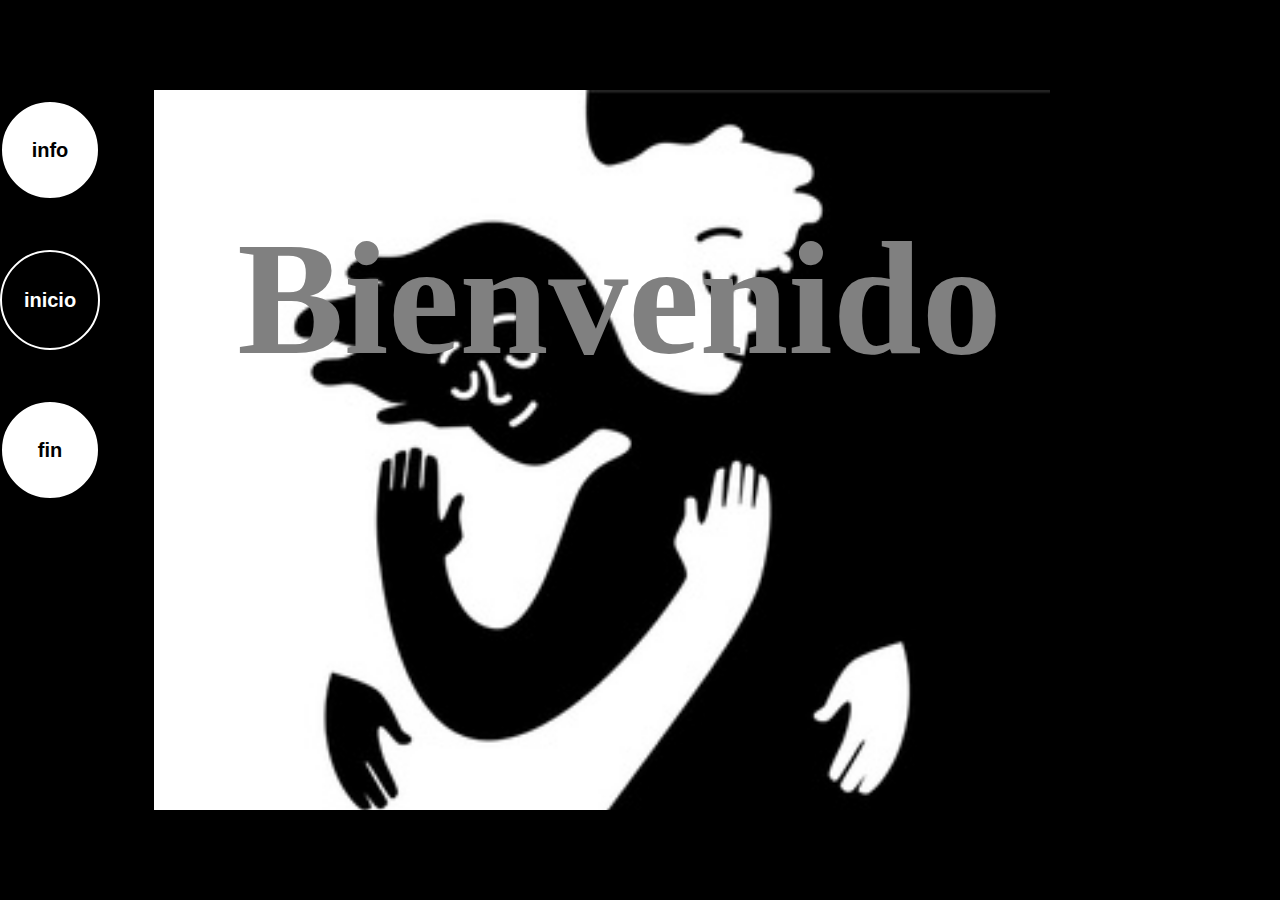
<file: index.html>
<!DOCTYPE html>
<html>
<head>
	<link rel="stylesheet" type="text/css" href="semana36.css">
	<link href="https://fonts.googleapis.com/css2?family=Vampiro+One&display=swap" rel="stylesheet">

	<title>Semana 36</title>
</head>
<body bgcolor="black">

<div class="ci"><center><div class="sci"><font color="gray"><h1> Bienvenido</font></center></h1></div>
<a href="info.html"><button class="b3">info</button></a>
<a href="inicio.html"><button class="b1">inicio</button></a>
<a href="fin.html"><button class="b2">fin</button></a>


</body>
</html>
</file>
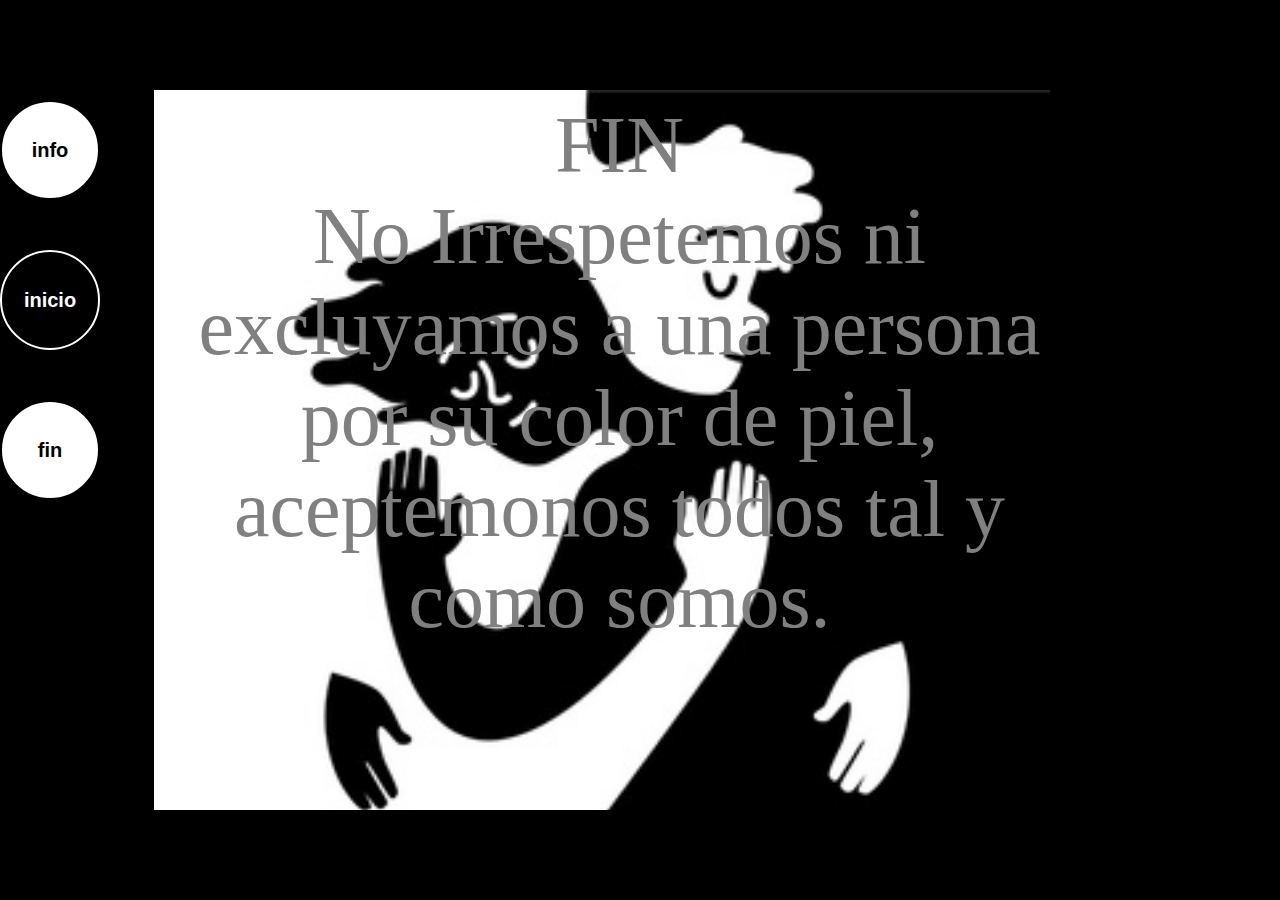
<file: fin.html>
<!DOCTYPE html>
<html>
<head>
	<link rel="stylesheet" type="text/css" href="semana36.css">
	<link href="https://fonts.googleapis.com/css2?family=Vampiro+One&display=swap" rel="stylesheet">

	<title>Fin</title>
</head>
<body bgcolor="#000000">

<div class="ci"><center><div class="sci"><font color="gray">FIN<br><h15>No Irrespetemos ni excluyamos a una persona por su color de piel, aceptemonos todos tal y como somos.</h15></font></center></div> </div>
<a href="info.html"><button class="b3">info</button></a>
<a href="inicio.html"><button class="b1">inicio</button></a>
<a href="fin.html"><button class="b2">fin</button></a>
</body>
</html>
</file>
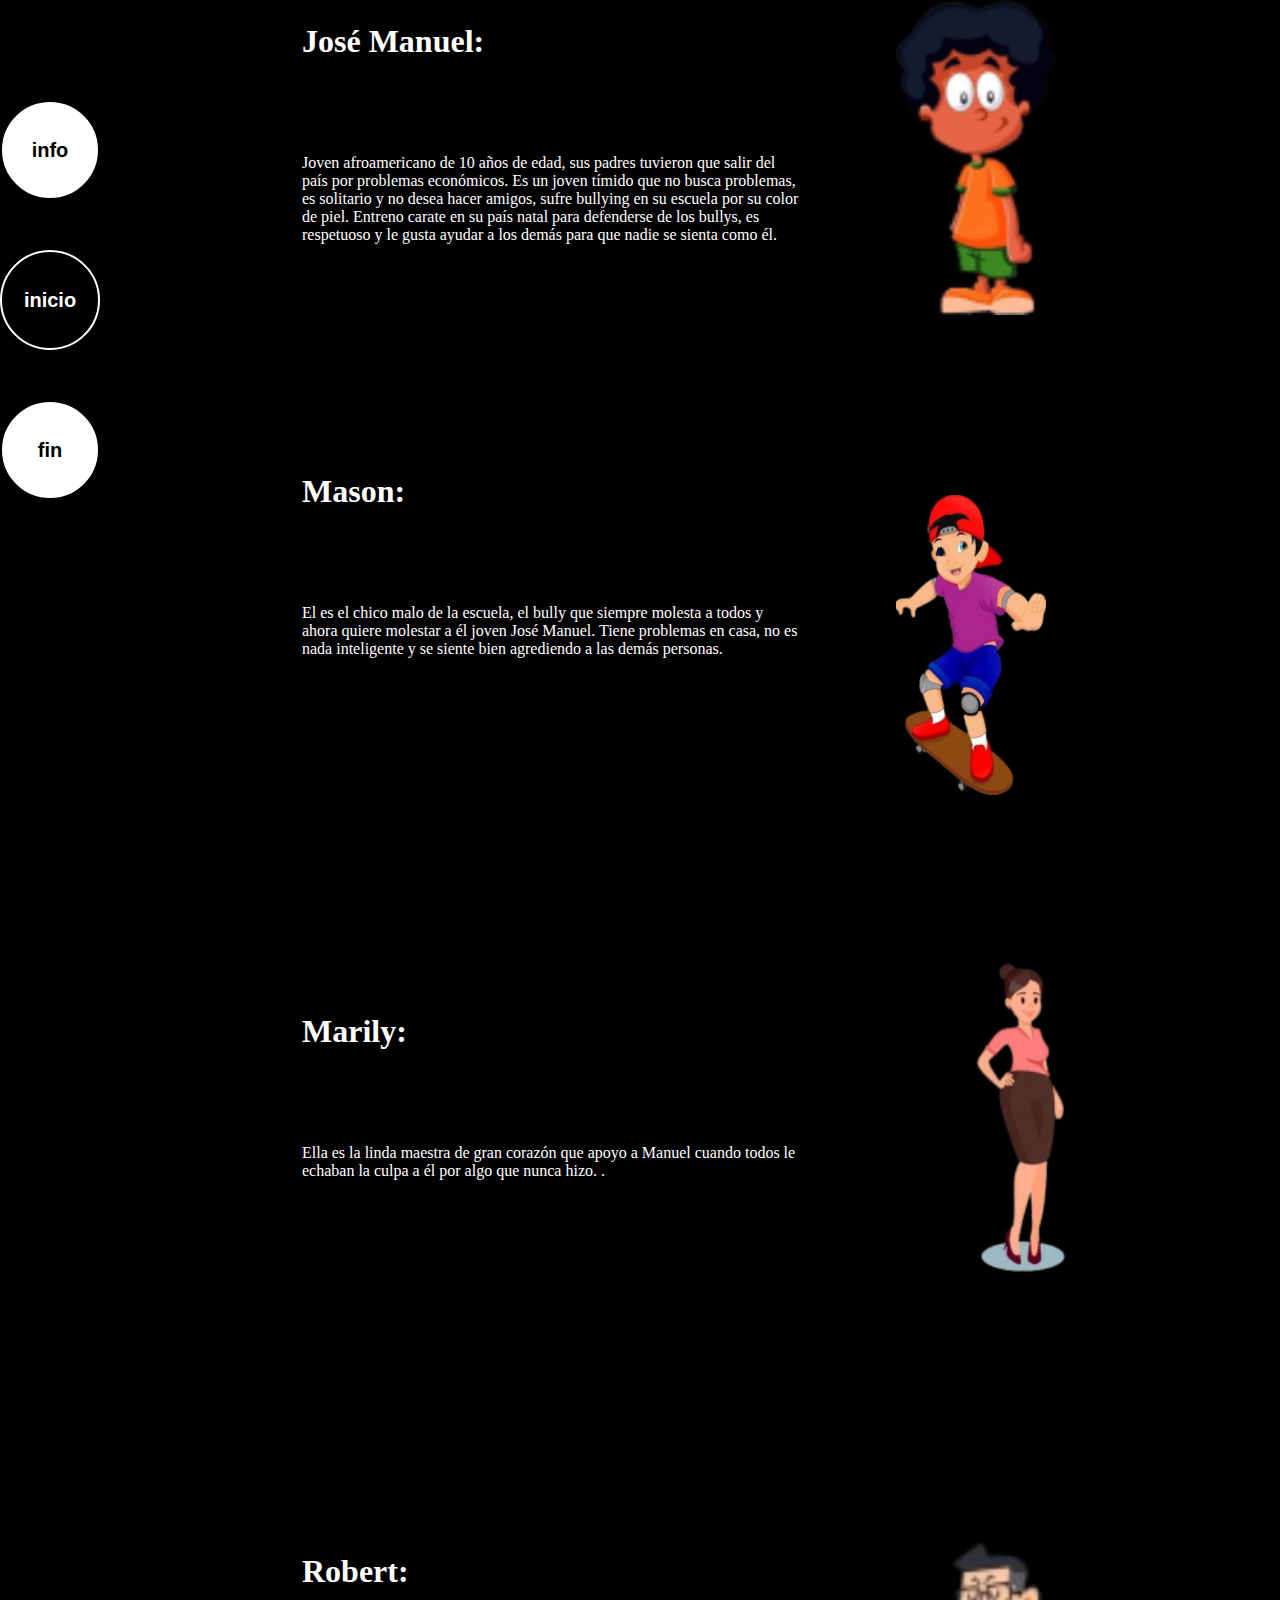
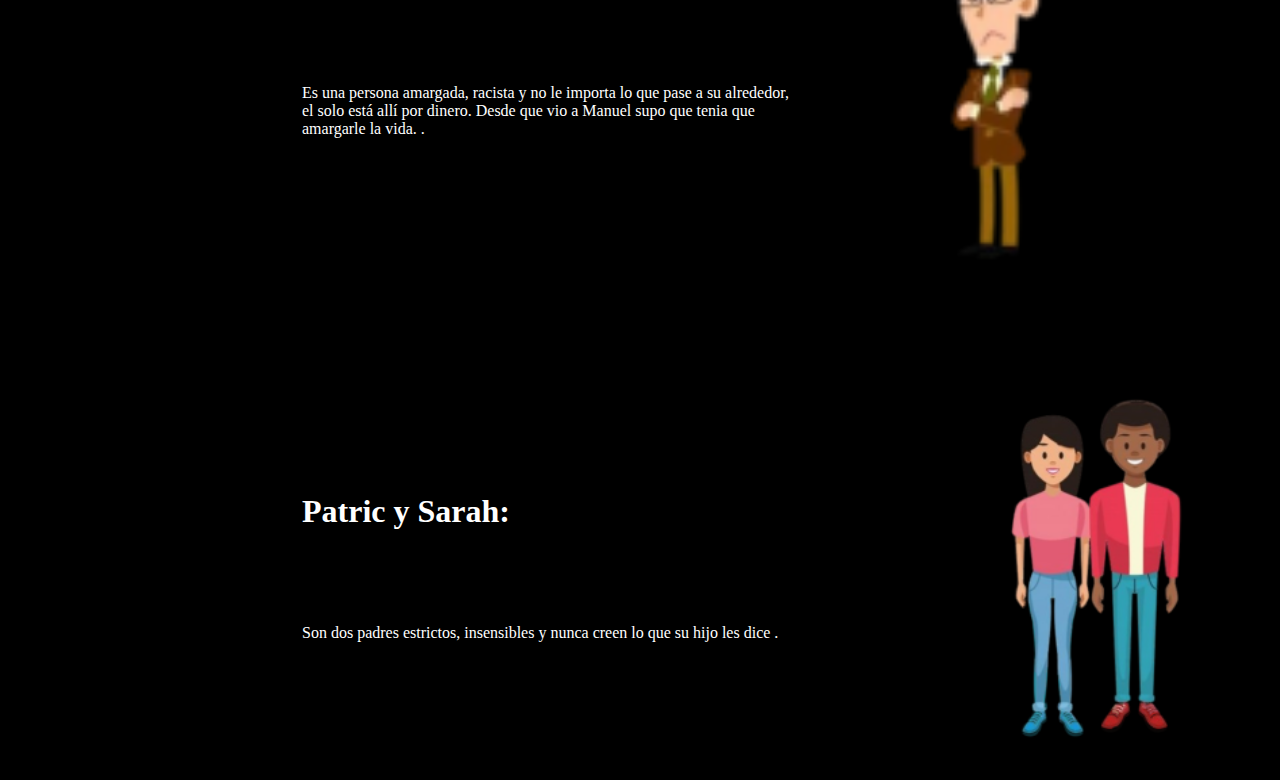
<file: info.html>
<!DOCTYPE html>
<html>
<head>
	<link rel="stylesheet" type="text/css" href="semana36.css">
	<link href="https://fonts.googleapis.com/css2?family=Vampiro+One&display=swap" rel="stylesheet">

	<title>Informacion</title>
</head>
<body bgcolor="black">

<div class="cf1"><center><div class="sci"><font color="black"></font></center></div> </div>
<div class="cf1s"><font color="white"><h1>José Manuel:</h1><br><br><br><br>	
Joven afroamericano de 10 años de edad, sus padres tuvieron que salir del país por problemas económicos. 
Es un joven tímido que no busca problemas, es solitario y no desea hacer amigos, sufre bullying en su escuela por su color de piel. 
Entreno carate en su país natal para defenderse de los bullys, es respetuoso y le gusta ayudar a los demás para que nadie se sienta como él.</font></div>
<div class="cf2"><center><div class="sci"><font color="black"></font></center></div> </div>
<div class="cf2s"><font color="white"><h1>Mason:</h1> <br><br><br><br>
El es el chico malo de la escuela, el bully que siempre molesta a todos y ahora quiere molestar a él joven José Manuel. 
Tiene problemas en casa, no es nada inteligente y se siente bien agrediendo a las demás personas. 
</font></div>
<div class="cf3"><center><div class="sci"><font color="black"></font></center></div> </div>
<div class="cf3s"><font color="white"><h1>Marily:</h1> <br><br><br><br>
Ella es la linda maestra de gran corazón que apoyo a Manuel cuando todos le echaban la culpa a él por algo que nunca hizo. 

.</font></div>
<div class="cf4"><center><div class="sci"><font color="black"></font></center></div> </div>
<div class="cf4s"><font color="white"><h1>Robert:</h1> <br><br><br><br>
 
Es una persona amargada, racista y no le importa lo que pase a su alrededor, el solo está allí por dinero. 
Desde que vio a Manuel supo que tenia que amargarle la vida.  
.</font></div>
<div class="cf5"><center><div class="sci"><font color="black"></font></center></div> </div>
<div class="cf5s"><font color="white"><h1>Patric y Sarah:</h1> <br><br><br><br>
Son dos padres estrictos, insensibles y nunca creen lo que su hijo les dice  
.</font></div>
<a href="info.html"><button class="b3">info</button></a>
<a href="inicio.html"><button class="b1">inicio</button></a>
<a href="fin.html"><button class="b2">fin</button></a>

</body>
</html>
</file>
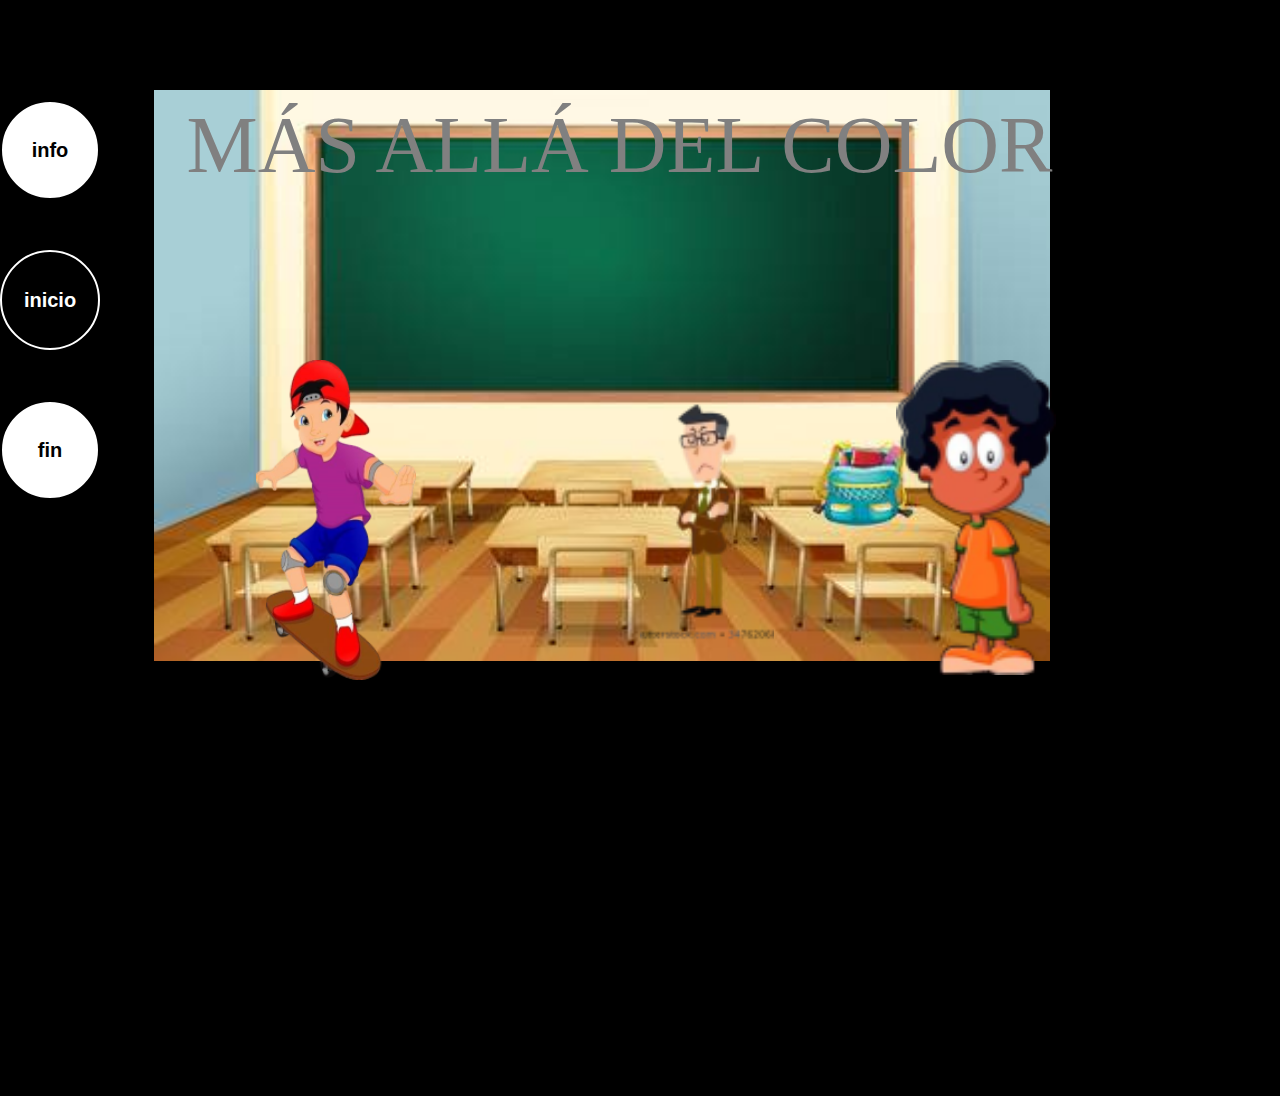
<file: inicio.html>
<html><head>
	<link rel="stylesheet" type="text/css" href="semana36.css">
	<link href="https://fonts.googleapis.com/css2?family=Vampiro+One&amp;display=swap" rel="stylesheet">

	<title>inicio</title>
</head>
<body bgcolor="#000000">

<div class="cie1"><center><div class="sci"><font color="gray">MÁS ALLÁ DEL COLOR</font></div></center></div> 
<a href="info.html"><button class="b3">info</button></a>
<a href="inicio.html"><button class="b1">inicio</button></a>
<a href="fin.html"><button class="b2">fin</button></a>
<div class="re"></div>
<div class="re2"></div>
<div class="re3"></div>
</body></html>
</file>
<file: semana36.css>
.ci{
	background-image: url(racis.jpg);
	background-repeat: no-repeat;
	background-size: 100%;
	width: 70%;
	height: 80%;
	position: absolute;
	left: 12%;
	top: 10%;

}
.re{
	background-image: url(jose2.png);
	background-repeat: no-repeat;
	background-size: 50%;
	width: 320px;
	height: 700px;
	position: absolute;
	left: 70%;
	top: 40%;
}
.re2{
	background-image: url(mason.png);
	background-repeat: no-repeat;
	background-size: 50%;
	width: 320px;
	height: 700px;
	position: absolute;
	left: 20%;
	top: 40%;
}
.re3{
	background-image: url(robert.png);
	background-repeat: no-repeat;
	background-size: 42%;
	width: 320px;
	height: 700px;
	position: absolute;
	left: 50%;
	top: 44%;
}
.sci{
	font-size:80px;
	position: relative;
	left: 2%;
	top: 10px;

}
.b1{
 	position: absolute;
	top: 250px;
	left: 0px;
	width: 100px;
	height: 100px;
	    text-decoration: none;
    padding: 10px;
    font-weight: 600;
    font-size: 20px;
    color: white;
    background-color: black;
    border-radius: 60px;
    border: 2px solid white;
}
.b2{
	position: absolute;
	top: 400px;
	left: 0px;
	width: 100px;
	height: 100px;
	    text-decoration: none;
    padding: 10px;
    font-weight: 600;
    font-size: 20px;
    color: black;
    background-color:white;
    border-radius: 60px;
    border: 2px solid black;
}
.b3{
	position: absolute;
	top: 100px;
	left: 0px;
	width: 100px;
	height: 100px;
	    text-decoration: none;
    padding: 10px;
    font-weight: 600;
    font-size: 20px;
    color: black;
    background-color: white;
    border-radius: 60px;
    border: 2px solid black;
}
.cie1{
	background-image: url(salon.jpg);
	background-repeat: no-repeat;
	background-size: 100%;
	width: 70%;
	height: 80%;
	position: absolute;
	left: 12%;
	top: 10%;

}
.cf1{

	background-image: url(jose2.png);
	background-repeat: no-repeat;
	background-size: 50%;
	width: 320px;
	height: 700px;
	position: absolute;
	left: 70%;
	top: 0%;

}
.cf1s{


	background-repeat: no-repeat;
	background-size: 100%;
	width: 500px;
	height: 300px;
	position: absolute;
	left: 300px;
	top: 0%;
	border: 2px black solid;
	color: white;

}
.cf2{

	background-image: url(mason.png);
	background-repeat: no-repeat;
	background-size: 50%;
	width: 300px;
	height: 400px;
	position: absolute;
	left: 70%;
	top: 55%;

}
.cf2s{


	background-repeat: no-repeat;
	background-size: 100%;
	width: 500px;
	height: 300px;
	position: absolute;
	left: 300px;
	top: 50%;
	border: 2px black solid;
	color: white;

}
.cf3{

	background-image: url(marily.png);
	background-repeat: no-repeat;
	background-size: 250px;
	width: 400px;
	height: 400px;
	position: absolute;
	left: 70%;
	top: 105%;

}
.cf3s{


	background-repeat: no-repeat;
	background-size: 10%;
	width: 500px;
	height: 300px;
	position: absolute;
	left: 300px;
	top: 110%;
	border: 2px black solid;
	color: white;

}
.cf4{

	background-image: url(robert.png);
	background-repeat: no-repeat;
	background-size: 50%;
	width: 400px;
	height: 340px;
	position: absolute;
	left: 70%;
	top: 170%;

}
.cf4s{


	background-repeat: no-repeat;
	background-size: 100%;
	width: 500px;
	height: 300px;
	position: absolute;
	left: 300px;
	top: 170%;
	border: 2px black solid;
	color: white;

}
.cf5{

	background-image: url(papas.png);
	background-repeat: no-repeat;
	background-size: 400px;
	width: 400px;
	height: 400px;
	position: absolute;
	left: 70%;
	top: 220%;

}
.cf5s{


	background-repeat: no-repeat;
	background-size: 100%;
	width: 500px;
	height: 300px;
	position: absolute;
	left: 300px;
	top: 230%;
	border: 2px black solid;
	color: white;
</file>
